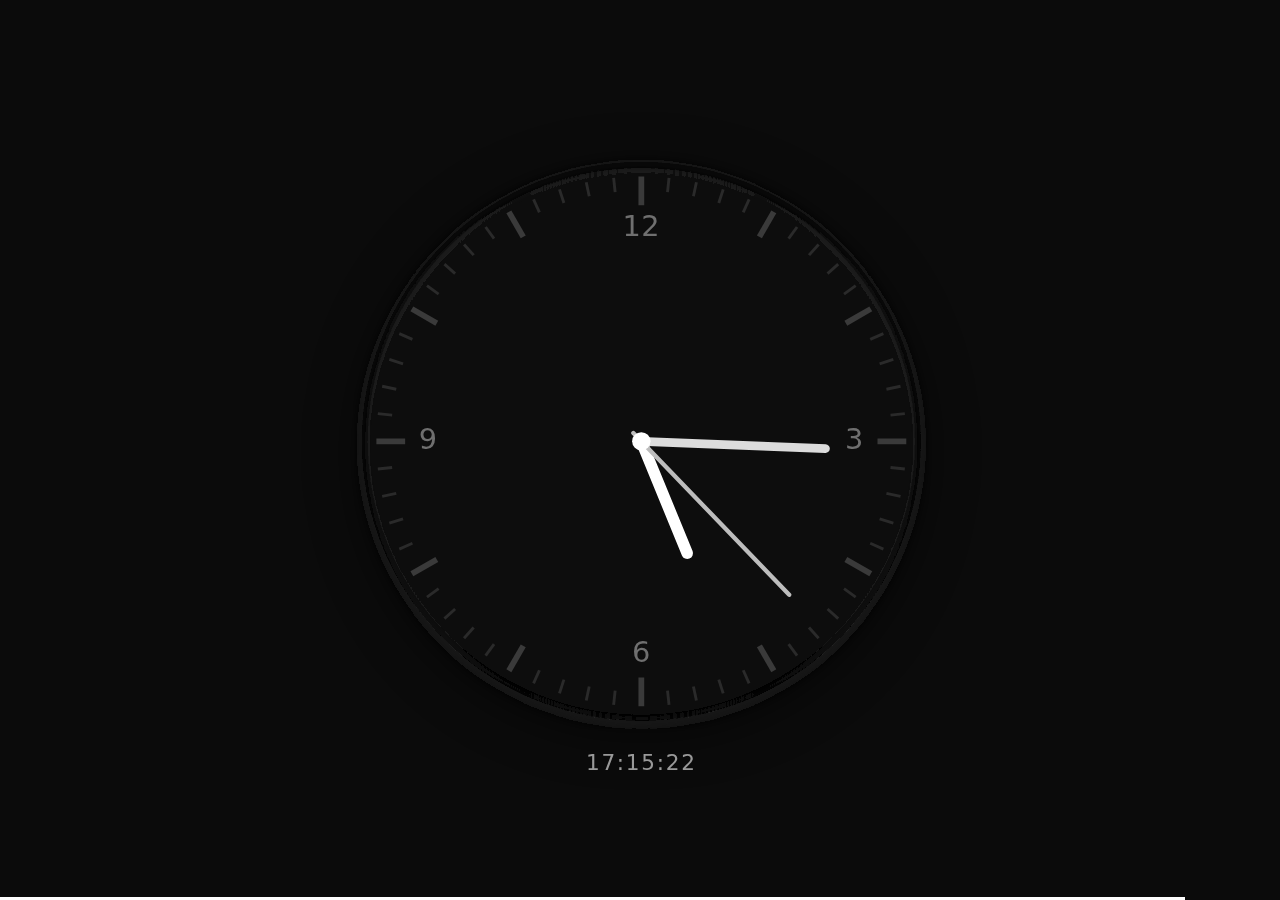
<file: index.html>
<!DOCTYPE html>
<html lang="de">
    <head>
        <meta charset="utf-8" />
        <meta name="viewport" content="width=device-width, initial-scale=1" />
        <title>Standby Page</title>
        <link rel="stylesheet" href="style.css">
    </head>
    <body>
        <div class="wrap">
            <div class="clock-area" id="clockArea" title="Tipp: Druecke S fuer Mini-Snake">
                <svg class="analog" viewBox="0 0 200 200" aria-label="Analoge Uhr" role="img">
                    <defs>
                        <filter id="innerShadow" x="-50%" y="-50%" width="200%" height="200%">
                            <feOffset dx="0" dy="1" />
                            <feGaussianBlur stdDeviation="2" result="blur" />
                            <feComposite in="SourceGraphic" in2="blur" operator="arithmetic" k2="-1" k3="2" />
                        </filter>
                    </defs>
                    <circle cx="100" cy="100" r="96" fill="#101010" stroke="#1e1e1e" stroke-width="2" filter="url(#innerShadow)"/>
                    <g id="minorTicks"></g>
                    <g id="hourTicks"></g>
                    <g fill="#6f6f6f" font-size="10" text-anchor="middle" dominant-baseline="middle">
                        <text x="100" y="26">12</text>
                        <text x="174" y="100">3</text>
                        <text x="100" y="174">6</text>
                        <text x="26" y="100">9</text>
                    </g>
                    <g id="hands" stroke-linecap="round">
                        <line id="hourHand"   x1="100" y1="100" x2="100" y2="58"  stroke="#ffffff" stroke-width="4"/>
                        <line id="minuteHand" x1="100" y1="100" x2="100" y2="36"  stroke="#dcdcdc" stroke-width="3"/>
                        <line id="secondHand" x1="100" y1="104" x2="100" y2="26"  stroke="#bdbdbd" stroke-width="1.5"/>
                        <circle cx="100" cy="100" r="3.2" fill="#ffffff"/>
                    </g>
                </svg>
                <div class="digital" id="digital" aria-live="off">--:--:--</div>
            </div>
        </div>

        <div class="overlay" id="overlay" aria-hidden="true">
            <div class="panel">
                <div class="panel-head">
                    <div class="panel-title">Mini-Snake</div>
                    <div class="panel-info">P = Pause • Esc = Schliessen</div>
                </div>
                <iframe id="snakeFrame" title="Snake" src="https://snake.michjzuman.com" allowfullscreen></iframe>
                <div class="score" id="score">Score 000</div>
            </div>
        </div>
        <div id="workbar"></div>
        <script src="script.js"></script>
    </body>
</html>
</file>
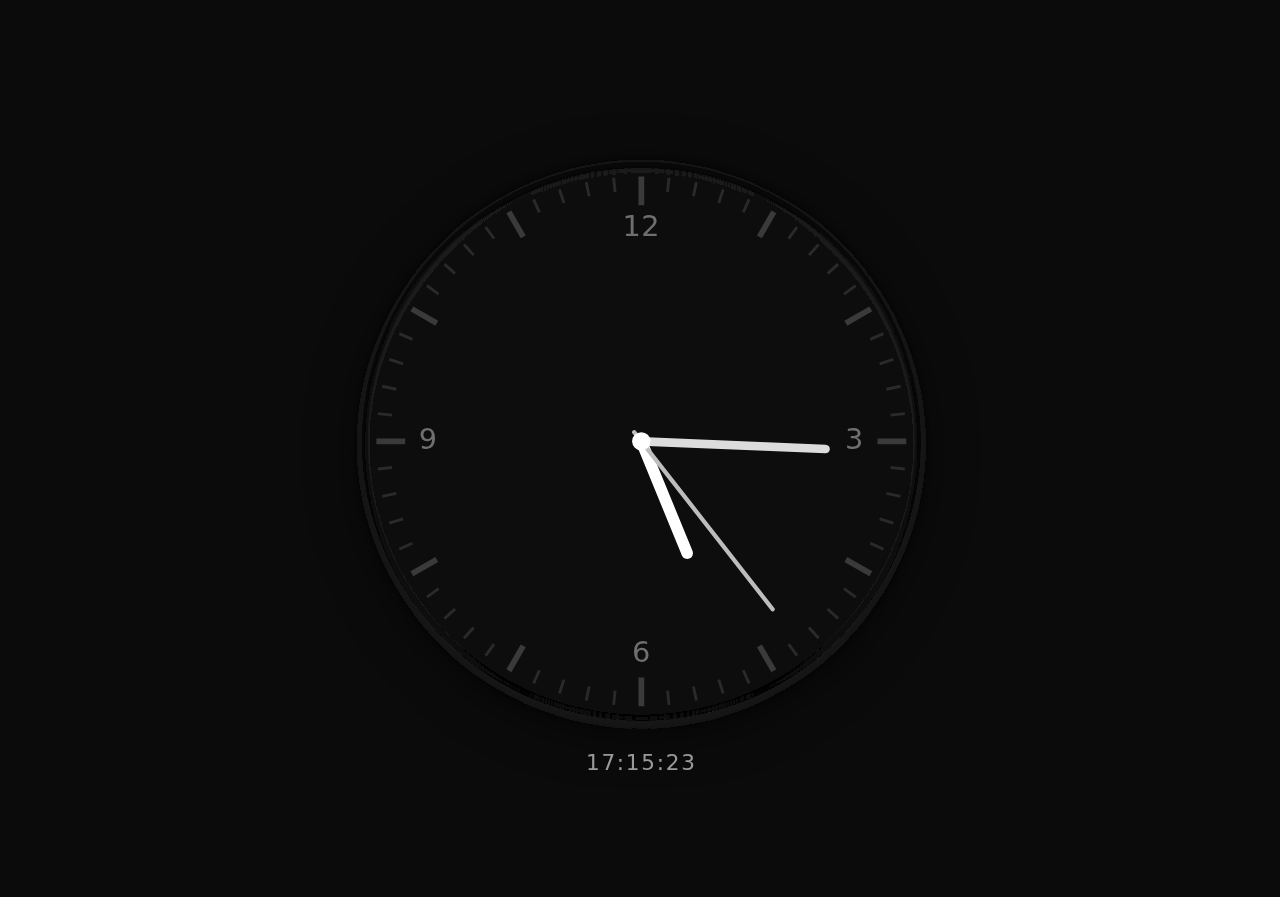
<file: standby.html>
<!DOCTYPE html>
<html lang="de">
<head>
    <meta charset="utf-8" />
    <meta name="viewport" content="width=device-width, initial-scale=1" />
    <title>Standby • Uhr + Mini-Snake</title>
    <style>
        :root {
            --bg: #0b0b0b;
            --fg: #e8e8e8;
            --muted: #a9a9a9;
            --accent: #ffffff;
            --tick: #2a2a2a;
        }
        * { box-sizing: border-box; }
        html, body {
            height: 100%;
            margin: 0;
            background: var(--bg);
            color: var(--fg);
            font-family: ui-sans-serif, system-ui, -apple-system, Segoe UI, Roboto, Helvetica, Arial, "Apple Color Emoji", "Segoe UI Emoji";
            letter-spacing: 0.2px;
        }
        .wrap {
            position: fixed;
            inset: 0;
            display: grid;
            place-items: center;
            padding: 4vmin;
        }
        .clock-area {
            position: relative;
            display: grid;
            place-items: center;
            gap: 2.4vmin;
            user-select: none;
        }
        /* Analog clock */
        .analog {
            width: min(64vmin, 82vw);
            height: auto;
            filter: drop-shadow(0 6px 24px rgba(0,0,0,0.6));
        }
        .digital {
            font-variant-numeric: tabular-nums;
            font-size: clamp(14px, 2.4vmin, 22px);
            color: var(--muted);
            opacity: 0.9;
            letter-spacing: 0.08em;
        }
        .hint {
            position: fixed;
            bottom: 14px;
            left: 50%;
            transform: translateX(-50%);
            font-size: 12px;
            color: #8c8c8c;
            opacity: 0.7;
            font-variant-numeric: tabular-nums;
            pointer-events: none;
        }
        /* Hidden Mini-Snake overlay */
        .overlay {
            position: fixed;
            inset: 0;
            display: none;
            place-items: center;
            background: rgba(0,0,0,0.62);
            backdrop-filter: blur(6px);
        }
        .overlay.show { display: grid; }
        .panel {
            padding: 16px 18px 14px;
            border-radius: 16px;
            background: #111111;
            box-shadow: 0 10px 30px rgba(0,0,0,0.55), inset 0 1px 0 rgba(255,255,255,0.04);
        }
        .panel-head {
            display: flex;
            align-items: baseline;
            justify-content: space-between;
            margin-bottom: 10px;
        }
        .panel-title {
            font-size: 14px;
            color: var(--muted);
            letter-spacing: 0.1em;
            text-transform: uppercase;
        }
        .panel-info {
            font-size: 12px;
            color: #8c8c8c;
        }
        canvas#snake {
            display: block;
            width: min(60vmin, 420px);
            height: min(60vmin, 420px);
            image-rendering: pixelated;
            border-radius: 10px;
            background: #0e0e0e;
            box-shadow: inset 0 0 0 1px #1a1a1a;
        }
        .score {
            margin-top: 10px;
            font-variant-numeric: tabular-nums;
            font-size: 13px;
            color: var(--muted);
            text-align: right;
        }
        @media (prefers-reduced-motion: reduce) {
            .analog { filter: none; }
        }
    </style>
</head>
<body>
    <div class="wrap">
        <div class="clock-area" id="clockArea" title="Tipp: Druecke S fuer Mini-Snake">
            <!-- Minimaler, moderner Analog-Timer als SVG -->
            <svg class="analog" viewBox="0 0 200 200" aria-label="Analoge Uhr" role="img">
                <!-- Face -->
                <defs>
                    <filter id="innerShadow" x="-50%" y="-50%" width="200%" height="200%">
                        <feOffset dx="0" dy="1" />
                        <feGaussianBlur stdDeviation="2" result="blur" />
                        <feComposite in="SourceGraphic" in2="blur" operator="arithmetic" k2="-1" k3="2" />
                    </filter>
                </defs>
                <circle cx="100" cy="100" r="96" fill="#101010" stroke="#1e1e1e" stroke-width="2" filter="url(#innerShadow)"/>
                <!-- Minute ticks (subtle) -->
                <g id="minorTicks"></g>
                <!-- Hour ticks -->
                <g id="hourTicks"></g>
                <!-- Numbers (12, 3, 6, 9) dezent -->
                <g fill="#6f6f6f" font-size="10" text-anchor="middle" dominant-baseline="middle">
                    <text x="100" y="26">12</text>
                    <text x="174" y="100">3</text>
                    <text x="100" y="174">6</text>
                    <text x="26" y="100">9</text>
                </g>
                <!-- Hands -->
                <g id="hands" stroke-linecap="round">
                    <line id="hourHand"   x1="100" y1="100" x2="100" y2="58"  stroke="#ffffff" stroke-width="4"/>
                    <line id="minuteHand" x1="100" y1="100" x2="100" y2="36"  stroke="#dcdcdc" stroke-width="3"/>
                    <line id="secondHand" x1="100" y1="104" x2="100" y2="26"  stroke="#bdbdbd" stroke-width="1.5"/>
                    <circle cx="100" cy="100" r="3.2" fill="#ffffff"/>
                </g>
            </svg>
            <div class="digital" id="digital" aria-live="off">--:--:--</div>
        </div>
    </div>

    <!-- Hidden 15x15 Mini-Snake -->
    <div class="overlay" id="overlay" aria-hidden="true">
        <div class="panel">
            <div class="panel-head">
                <div class="panel-title">Mini-Snake 15×15</div>
                <div class="panel-info">P = Pause • Esc = Schliessen</div>
            </div>
            <canvas id="snake" width="600" height="600"></canvas>
            <div class="score" id="score">Score 000</div>
        </div>
    </div>

    <script>
        // ========== Analog + Digital Uhr ==========
        (function initClock() {
            // Build ticks
            const minor = document.getElementById("minorTicks");
            const hour = document.getElementById("hourTicks");
            for (let i = 0; i < 60; i++) {
                const isHour = i % 5 === 0;
                const ang = i * 6; // degrees
                const len = isHour ? 10 : 5;
                const stroke = isHour ? "#3a3a3a" : "var(--tick)";
                const sw = isHour ? 2 : 1;
                const rOuter = 92;
                const rInner = rOuter - len;
                const x1 = 100 + rInner * Math.sin(ang * Math.PI / 180);
                const y1 = 100 - rInner * Math.cos(ang * Math.PI / 180);
                const x2 = 100 + rOuter * Math.sin(ang * Math.PI / 180);
                const y2 = 100 - rOuter * Math.cos(ang * Math.PI / 180);
                const line = document.createElementNS("http://www.w3.org/2000/svg", "line");
                line.setAttribute("x1", x1.toFixed(3));
                line.setAttribute("y1", y1.toFixed(3));
                line.setAttribute("x2", x2.toFixed(3));
                line.setAttribute("y2", y2.toFixed(3));
                line.setAttribute("stroke", stroke);
                line.setAttribute("stroke-width", sw);
                (isHour ? hour : minor).appendChild(line);
            }

            const hourHand = document.getElementById("hourHand");
            const minuteHand = document.getElementById("minuteHand");
            const secondHand = document.getElementById("secondHand");
            const digitalEl = document.getElementById("digital");

            function formatDigital(now) {
                // De-CH, echte lokale Zeit, 24h
                return new Intl.DateTimeFormat("de-CH", {
                    hour: "2-digit", minute: "2-digit", second: "2-digit",
                    hour12: false
                }).format(now);
            }

            function tick() {
                const now = new Date();
                const ms = now.getMilliseconds();
                const s = now.getSeconds() + ms / 1000;
                const m = now.getMinutes() + s / 60;
                const h = (now.getHours() % 12) + m / 60;

                const sDeg = s * 6;                   // 360 / 60
                const mDeg = m * 6;                   // 360 / 60
                const hDeg = h * 30;                  // 360 / 12

                hourHand.setAttribute("transform", `rotate(${hDeg.toFixed(3)} 100 100)`);
                minuteHand.setAttribute("transform", `rotate(${mDeg.toFixed(3)} 100 100)`);
                secondHand.setAttribute("transform", `rotate(${sDeg.toFixed(3)} 100 100)`);

                digitalEl.textContent = formatDigital(now);
                requestAnimationFrame(tick);
            }
            requestAnimationFrame(tick);
        })();

        // ========== Hidden Mini-Snake (15x15) ==========
        (function initSnake() {
            const grid = 15;
            const overlay = document.getElementById("overlay");
            const canvas = document.getElementById("snake");
            const scoreEl = document.getElementById("score");
            const ctx = canvas.getContext("2d");

            // Handle HiDPI for crisp pixels
            function fitHiDPI() {
                const dpr = Math.max(1, Math.floor(window.devicePixelRatio || 1));
                const cssSize = Math.min(window.innerWidth, window.innerHeight) * 0.6;
                const display = Math.min(420, Math.max(240, Math.floor(cssSize)));
                canvas.style.width = display + "px";
                canvas.style.height = display + "px";
                canvas.width = display * dpr;
                canvas.height = display * dpr;
                ctx.setTransform(dpr, 0, 0, dpr, 0, 0);
                cell = Math.floor(display / grid);
                // keep square inside
                size = cell * grid;
                viewOffsetX = Math.floor((display - size) / 2);
                viewOffsetY = Math.floor((display - size) / 2);
            }

            let cell = 24;
            let size = cell * grid;
            let viewOffsetX = 0, viewOffsetY = 0;
            fitHiDPI();
            window.addEventListener("resize", fitHiDPI);

            const state = {
                snake: [],
                dir: { x: 1, y: 0 },
                nextDir: { x: 1, y: 0 },
                apple: { x: 9, y: 9 },
                running: false,
                paused: false,
                score: 0,
                stepMs: 120,
                lastTime: 0
            };

            function resetGame() {
                state.snake = [{ x: Math.floor(grid / 2), y: Math.floor(grid / 2) }];
                state.dir = { x: 1, y: 0 };
                state.nextDir = { x: 1, y: 0 };
                state.apple = spawnApple();
                state.running = true;
                state.paused = false;
                state.score = 0;
            }

            function spawnApple() {
                while (true) {
                    const x = Math.floor(Math.random() * grid);
                    const y = Math.floor(Math.random() * grid);
                    if (!state.snake.some(p => p.x === x && p.y === y)) return { x, y };
                }
            }

            function drawGrid() {
                ctx.clearRect(0, 0, canvas.width, canvas.height);
                ctx.save();
                ctx.translate(viewOffsetX, viewOffsetY);

                // subtle grid
                ctx.globalAlpha = 1;
                ctx.fillStyle = "#0e0e0e";
                ctx.fillRect(0, 0, size, size);

                ctx.globalAlpha = 0.22;
                ctx.strokeStyle = "#2a2a2a";
                ctx.lineWidth = 1;
                for (let i = 1; i < grid; i++) {
                    const p = i * cell + 0.5;
                    ctx.beginPath(); ctx.moveTo(p, 0); ctx.lineTo(p, size); ctx.stroke();
                    ctx.beginPath(); ctx.moveTo(0, p); ctx.lineTo(size, p); ctx.stroke();
                }
                ctx.globalAlpha = 1;

                // apple
                ctx.fillStyle = "#ffffff";
                const ax = state.apple.x * cell;
                const ay = state.apple.y * cell;
                const r = Math.floor(cell * 0.28);
                ctx.beginPath();
                ctx.arc(ax + cell / 2, ay + cell / 2, r, 0, Math.PI * 2);
                ctx.fill();

                // snake
                ctx.fillStyle = "#dcdcdc";
                for (let i = 0; i < state.snake.length; i++) {
                    const s = state.snake[i];
                    const x = s.x * cell;
                    const y = s.y * cell;
                    const pad = 2;
                    ctx.fillRect(x + pad, y + pad, cell - pad * 2, cell - pad * 2);
                }

                ctx.restore();
            }

            function step(t) {
                if (!state.running) return;
                if (state.paused) { drawGrid(); requestAnimationFrame(step); return; }

                if (t - state.lastTime >= state.stepMs) {
                    state.lastTime = t;
                    // apply nextDir if not reversing
                    if ((state.dir.x + state.nextDir.x !== 0) || (state.dir.y + state.nextDir.y !== 0)) {
                        state.dir = { ...state.nextDir };
                    }
                    const head = state.snake[0];
                    const nx = head.x + state.dir.x;
                    const ny = head.y + state.dir.y;

                    // collisions: wall
                    if (nx < 0 || nx >= grid || ny < 0 || ny >= grid) {
                        gameOver(); return;
                    }
                    // collisions: self
                    if (state.snake.some(p => p.x === nx && p.y === ny)) {
                        gameOver(); return;
                    }

                    // move
                    state.snake.unshift({ x: nx, y: ny });

                    // apple?
                    if (nx === state.apple.x && ny === state.apple.y) {
                        state.score += 1;
                        scoreEl.textContent = "Score " + String(state.score).padStart(3, "0");
                        state.apple = spawnApple();
                        // optional: speedup minimal
                        if (state.stepMs > 60) state.stepMs -= 2;
                    } else {
                        state.snake.pop();
                    }
                }

                drawGrid();
                requestAnimationFrame(step);
            }

            function gameOver() {
                state.running = false;
                // flash
                ctx.save();
                ctx.globalAlpha = 0.85;
                ctx.fillStyle = "#111111";
                ctx.fillRect(0, 0, canvas.width, canvas.height);
                ctx.restore();
                // restart after short delay
                setTimeout(() => {
                    resetGame();
                    requestAnimationFrame(step);
                }, 900);
            }

            function openOverlay() {
                if (overlay.classList.contains("show")) return;
                overlay.classList.add("show");
                overlay.setAttribute("aria-hidden", "false");
                resetGame();
                scoreEl.textContent = "Score 000";
                requestAnimationFrame(step);
            }

            function closeOverlay() {
                overlay.classList.remove("show");
                overlay.setAttribute("aria-hidden", "true");
                state.running = false;
            }

            // Controls
            function handleKey(e) {
                if (e.key === "s" || e.key === "S") {
                    openOverlay();
                    e.preventDefault();
                    return;
                }
                if (!overlay.classList.contains("show")) return;

                switch (e.key) {
                    case "ArrowUp":
                        if (state.dir.y !== 1) state.nextDir = { x: 0, y: -1 };
                        e.preventDefault(); break;
                    case "ArrowDown":
                        if (state.dir.y !== -1) state.nextDir = { x: 0, y: 1 };
                        e.preventDefault(); break;
                    case "ArrowLeft":
                        if (state.dir.x !== 1) state.nextDir = { x: -1, y: 0 };
                        e.preventDefault(); break;
                    case "ArrowRight":
                        if (state.dir.x !== -1) state.nextDir = { x: 1, y: 0 };
                        e.preventDefault(); break;
                    case "p":
                    case "P":
                        state.paused = !state.paused; break;
                    case "Escape":
                        closeOverlay(); break;
                }
            }
            window.addEventListener("keydown", handleKey, { passive: false });

            // Optional: dreifach-Klick auf die Uhr oeffnet Snake
            let clickCount = 0;
            const clockArea = document.getElementById("clockArea");
            clockArea.addEventListener("click", () => {
                clickCount++;
                if (clickCount === 3) {
                    openOverlay();
                    clickCount = 0;
                }
                setTimeout(() => { clickCount = 0; }, 450);
            });

            overlay.addEventListener("click", (e) => {
                // Klick ausserhalb des Panels schliesst
                if (e.target === overlay) closeOverlay();
            });
        })();

        // Fun: kleiner Anti-Burn-in drift der Uhr
        (function gentleDrift() {
            const area = document.getElementById("clockArea");
            let t = 0;
            function loop() {
                t += 0.0022;
                const x = Math.sin(t) * 1.6;  // sehr dezent
                const y = Math.cos(t * 0.9) * 1.6;
                area.style.transform = `translate(${x}vmin, ${y}vmin)`;
                requestAnimationFrame(loop);
            }
            requestAnimationFrame(loop);
        })();
    </script>
    <!-- Hinweise:
         • Echte Zeit: wird via Date() kontinuierlich gelesen (nicht beim Laden eingefroren).
         • Mini-Snake oeffnen: Taste S (oder 3x auf die Uhr klicken). Pfeiltasten steuern.
         • Esc schliesst, P pausiert. Grid = 15×15.
         • Alles in einer einzigen HTML-Datei.  -->
    <!-- Arbeitszeit-Progressbar -->
<div id="workbar"></div>
<style>
    #workbar {
        position: fixed;
        bottom: 0;
        left: 0;
        height: 3px;
        background: #ffffff;
        width: 0%;
        transition: width 0.5s linear;
        pointer-events: none;
    }
</style>
<script>
    (function workbarUpdate() {
        const bar = document.getElementById("workbar");
        function update() {
            const now = new Date();
            const start = new Date(now); start.setHours(8,0,0,0);
            const end   = new Date(now); end.setHours(17,0,0,0);
            let pct;
            if (now <= start) pct = 0;
            else if (now >= end) pct = 100;
            else pct = ((now - start) / (end - start)) * 100;
            bar.style.width = pct + "%";
        }
        update();
        setInterval(update, 60 * 1000); // jede Minute
    })();
</script>

</body>
</html>
</file>
<file: style.css>
:root {
    --bg: #0b0b0b;
    --fg: #e8e8e8;
    --muted: #a9a9a9;
    --accent: #ffffff;
    --tick: #2a2a2a;
}
* { box-sizing: border-box; }
html, body {
    height: 100%;
    margin: 0;
    background: var(--bg);
    color: var(--fg);
    font-family: ui-sans-serif, system-ui, -apple-system, Segoe UI, Roboto, Helvetica, Arial, "Apple Color Emoji", "Segoe UI Emoji";
    letter-spacing: 0.2px;
}
.wrap {
    position: fixed;
    inset: 0;
    display: grid;
    place-items: center;
    padding: 4vmin;
}
.clock-area {
    position: relative;
    display: grid;
    place-items: center;
    gap: 2.4vmin;
    user-select: none;
}
/* Analog clock */
.analog {
    width: min(64vmin, 82vw);
    height: auto;
    filter: drop-shadow(0 6px 24px rgba(0,0,0,0.6));
}
.digital {
    font-variant-numeric: tabular-nums;
    font-size: clamp(14px, 2.4vmin, 22px);
    color: var(--muted);
    opacity: 0.9;
    letter-spacing: 0.08em;
}
.hint {
    position: fixed;
    bottom: 14px;
    left: 50%;
    transform: translateX(-50%);
    font-size: 12px;
    color: #8c8c8c;
    opacity: 0.7;
    font-variant-numeric: tabular-nums;
    pointer-events: none;
}
/* Hidden Mini-Snake overlay */
.overlay {
    position: fixed;
    inset: 0;
    display: none;
    place-items: center;
    background: rgba(0,0,0,0.62);
    backdrop-filter: blur(6px);
}
.overlay.show { display: grid; }
.panel {
    padding: 16px 18px 14px;
    border-radius: 16px;
    background: #111111;
    box-shadow: 0 10px 30px rgba(0,0,0,0.55), inset 0 1px 0 rgba(255,255,255,0.04);
}
.panel-head {
    display: flex;
    align-items: baseline;
    justify-content: space-between;
    margin-bottom: 10px;
}
.panel-title {
    font-size: 14px;
    color: var(--muted);
    letter-spacing: 0.1em;
    text-transform: uppercase;
}
.panel-info {
    font-size: 12px;
    color: #8c8c8c;
}
canvas#snake {
    display: block;
    width: min(60vmin, 420px);
    height: min(60vmin, 420px);
    image-rendering: pixelated;
    border-radius: 10px;
    background: #0e0e0e;
    box-shadow: inset 0 0 0 1px #1a1a1a;
}
.score {
    margin-top: 10px;
    font-variant-numeric: tabular-nums;
    font-size: 13px;
    color: var(--muted);
    text-align: right;
}
@media (prefers-reduced-motion: reduce) {
    .analog { filter: none; }
}

#workbar {
    position: fixed;
    bottom: 0;
    left: 0;
    height: 3px;
    background: #ffffff;
    width: 0%;
    transition: width 0.5s linear;
    pointer-events: none;
}
</file>
